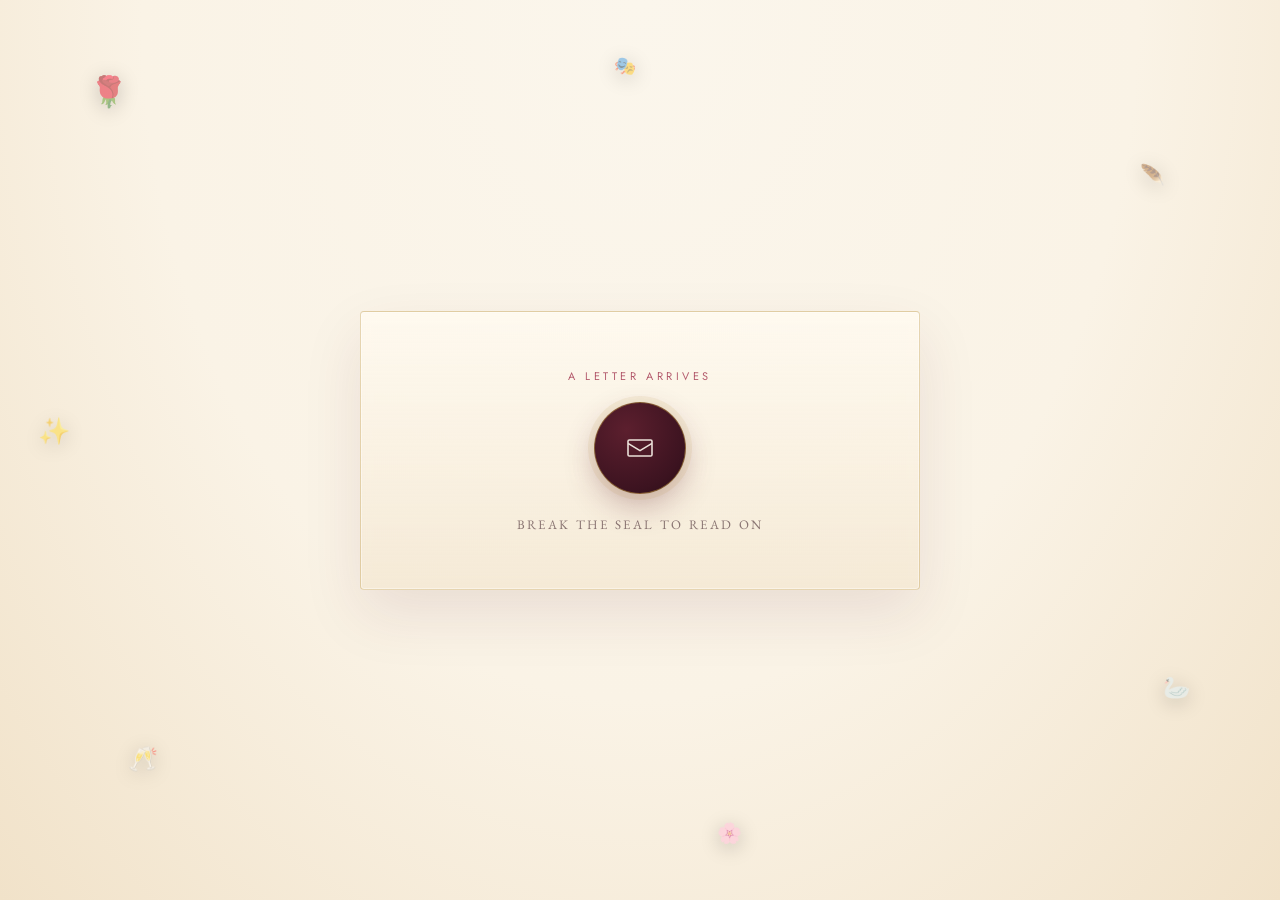
<file: index.html>
<!doctype html>
<html lang="en">
<head>
<meta charset="UTF-8" />
<meta name="viewport" content="width=device-width, initial-scale=1.0" />
<title>By Special Correspondence — Arya's Birthday</title>
<link rel="stylesheet" href="style.css?v=3" />
</head>
<body>
  <div class="stickers" aria-hidden="true">
    <span class="sticker s1">🌹</span>
    <span class="sticker s2">🪶</span>
    <span class="sticker s3">🥂</span>
    <span class="sticker s4">🦢</span>
    <span class="sticker s5">✨</span>
    <span class="sticker s6">🎭</span>
    <span class="sticker s7">🌸</span>
  </div>

  <main class="card">
    <div id="sealStage" class="seal-stage">
      <div class="eyebrow">A Letter Arrives</div>
      <div class="seal" aria-hidden="true">
        <svg viewBox="0 0 24 24" fill="none" stroke="#fbf6ec" stroke-width="1.2">
          <path d="M3 8.5 12 14l9-5.5M4 6h16a1 1 0 0 1 1 1v10a1 1 0 0 1-1 1H4a1 1 0 0 1-1-1V7a1 1 0 0 1 1-1z" />
        </svg>
      </div>
      <div class="seal-label">Break the seal to read on</div>
    </div>

    <div id="letter" class="letter">
      <div class="eyebrow">By Special Correspondence</div>
      <h1 class="invite-title">A Most Diverting Affair</h1>
      <p class="invite-sub">3rd of July · Evening</p>

      <div class="rule"></div>

      <div class="letter-body">
        <p>Dearest Gentle Reader,</p>
        <p>This author has learned, from a source of impeccable discretion, that Miss Arya is to celebrate the anniversary of her birth coming friday.
        <p>You, esteemed friend, are hereby summoned to attend. Expect fine company, finer conversation, and revelry that shall be the talk of every drawing room come morning. There remains but one matter still undecided — the venue for the evening's festivities — and your vote, dear reader, shall settle it.</p>
        
      </div>

      <dl class="details">
        <dt>Date</dt>
        <dd>3rd July</dd>
        <dt>Time</dt>
        <dd>7:00 PM onwards</dd>
        <dt>Dress Code</dt>
        <dd><span class="dress-tag">Cool &amp; Sexy</span></dd>
      </dl>

      <div class="cta-row">
        <a href="invite.html" class="btn">Cast Your Vote →</a>
      </div>

      <div class="signed">Arya</div>
    </div>
  </main>

  <script src="confetti.js?v=3"></script>
  <script>
    const stage = document.getElementById('sealStage');
    const letter = document.getElementById('letter');
    stage.addEventListener('click', () => {
      burstConfetti(stage);
      stage.style.display = 'none';
      letter.classList.add('open');
    });
  </script>
</body>
</html>
</file>
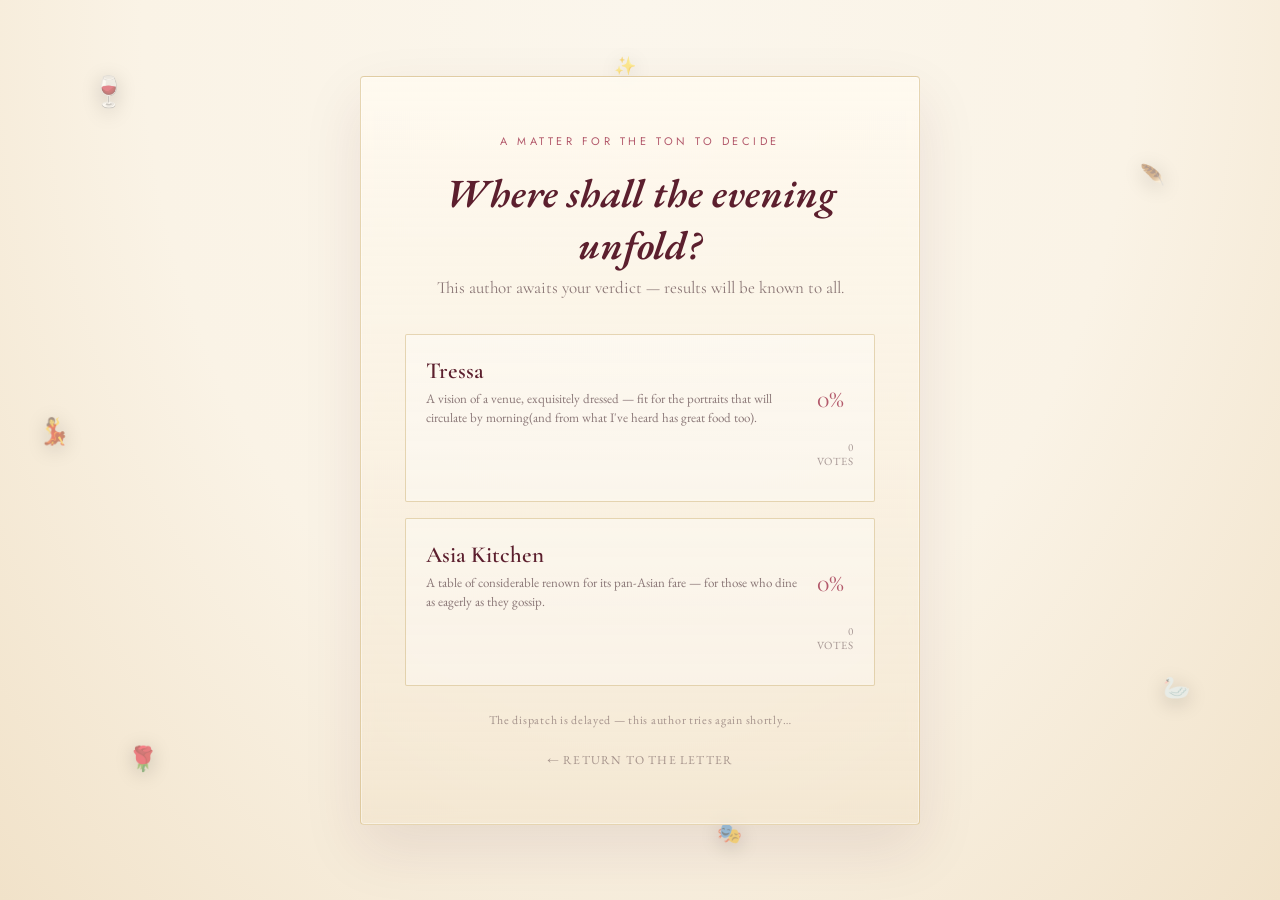
<file: invite.html>
<!doctype html>
<html lang="en">
<head>
<meta charset="UTF-8" />
<meta name="viewport" content="width=device-width, initial-scale=1.0" />
<title>The Venue in Question — Arya's Birthday</title>
<link rel="stylesheet" href="style.css?v=3" />
</head>
<body>
  <div class="stickers" aria-hidden="true">
    <span class="sticker s1">🍷</span>
    <span class="sticker s2">🪶</span>
    <span class="sticker s3">🌹</span>
    <span class="sticker s4">🦢</span>
    <span class="sticker s5">💃</span>
    <span class="sticker s6">✨</span>
    <span class="sticker s7">🎭</span>
  </div>

  <main class="card">
    <div class="eyebrow">A Matter For The Ton To Decide</div>
    <h1 class="poll-title">Where shall the evening unfold?</h1>
    <p class="poll-sub">This author awaits your verdict — results will be known to all.</p>

    <div class="options" id="options">
      <div class="option" data-key="tressa">
        <div class="fill" id="fill-tressa"></div>
        <div class="option-inner">
          <div>
            <p class="option-name">Tressa</p>
            <p class="option-desc">A vision of a venue, exquisitely dressed — fit for the portraits that will circulate by morning(and from what I've heard has great food too).</p>
          </div>
          <div>
            <p class="option-pct" id="pct-tressa">0%</p>
            <p class="option-votes" id="votes-tressa">0 votes</p>
          </div>
        </div>
      </div>

      <div class="option" data-key="asiakitchen">
        <div class="fill" id="fill-asiakitchen"></div>
        <div class="option-inner">
          <div>
            <p class="option-name">Asia Kitchen</p>
            <p class="option-desc">A table of considerable renown for its pan-Asian fare — for those who dine as eagerly as they gossip.</p>
          </div>
          <div>
            <p class="option-pct" id="pct-asiakitchen">0%</p>
            <p class="option-votes" id="votes-asiakitchen">0 votes</p>
          </div>
        </div>
      </div>
    </div>

    <p class="poll-note" id="note">Cast your vote · one per esteemed guest, if you please 🌹</p>

    <a href="index.html" class="back-link">← Return to the letter</a>
  </main>

  <script src="confetti.js?v=3"></script>
  <script src="script.js?v=3"></script>
</body>
</html>
</file>
<file: style.css>
@import url('https://fonts.googleapis.com/css2?family=Cormorant+Garamond:ital,wght@0,400;0,500;0,600;1,500;1,600&family=EB+Garamond:ital,wght@0,400;0,500;1,400&family=Pinyon+Script&family=Jost:wght@400;500;600&display=swap');

:root {
  --cream: #faf3e6;
  --cream-deep: #f1e2c9;
  --parchment: #fbf6ec;
  --blush: #d98a98;
  --blush-deep: #b35a6c;
  --sage: #94a886;
  --gold: #b8923f;
  --gold-soft: #d9b873;
  --ink: #43282f;
  --ink-soft: rgba(67, 40, 47, 0.62);
  --ink-soft-2: rgba(67, 40, 47, 0.45);
  --maroon: #5c1f2e;
  --maroon-deep: #3c1320;
  --line: rgba(184, 146, 63, 0.35);
}

* { box-sizing: border-box; }

html {
  scroll-behavior: smooth;
}

body {
  margin: 0;
  min-height: 100vh;
  background:
    radial-gradient(ellipse at top, var(--parchment) 0%, var(--cream) 55%, var(--cream-deep) 100%);
  color: var(--ink);
  font-family: 'EB Garamond', serif;
  font-weight: 400;
  display: flex;
  align-items: center;
  justify-content: center;
  padding: 32px 18px;
  overflow-x: hidden;
}

body::before {
  content: '';
  position: fixed;
  inset: 0;
  pointer-events: none;
  background-image:
    radial-gradient(circle, var(--gold) 0.7px, transparent 0.7px),
    radial-gradient(circle, var(--blush) 0.6px, transparent 0.6px);
  background-size: 30px 30px, 22px 22px;
  background-position: 0 0, 11px 11px;
  opacity: 0.10;
  z-index: 0;
}

.display {
  font-family: 'Cormorant Garamond', serif;
}

.script {
  font-family: 'Pinyon Script', cursive;
}

a { color: inherit; }

/* ---------- Shared frame ---------- */
.card {
  position: relative;
  z-index: 1;
  width: 100%;
  max-width: 560px;
  border: 1px solid var(--line);
  background: linear-gradient(180deg, rgba(255, 250, 240, 0.85), rgba(241, 226, 201, 0.55));
  backdrop-filter: blur(6px);
  border-radius: 4px;
  padding: 56px 44px;
  box-shadow: 0 24px 60px rgba(92, 31, 46, 0.1), inset 0 0 0 1px rgba(255,255,255,0.4);
}

.eyebrow {
  font-family: 'Jost', sans-serif;
  font-size: 11px;
  letter-spacing: 0.32em;
  text-transform: uppercase;
  color: var(--blush-deep);
  margin: 0 0 18px;
  text-align: center;
}

.rule {
  width: 56px;
  height: 1px;
  background: var(--gold);
  margin: 22px auto;
  opacity: 0.7;
}

/* ---------- Page 1: the letter / wax seal ---------- */
.seal-stage {
  display: flex;
  flex-direction: column;
  align-items: center;
  justify-content: center;
  text-align: center;
  cursor: pointer;
}

.seal {
  width: 92px;
  height: 92px;
  border-radius: 50%;
  background: radial-gradient(circle at 35% 30%, var(--maroon), var(--maroon-deep) 70%, #2a0c15 100%);
  border: 1px solid rgba(184, 146, 63, 0.55);
  display: flex;
  align-items: center;
  justify-content: center;
  box-shadow: 0 0 0 6px rgba(184, 146, 63, 0.1), 0 12px 30px rgba(92, 31, 46, 0.3);
  transition: transform 0.45s ease, box-shadow 0.45s ease;
  animation: pulse 3.2s ease-in-out infinite;
}

.seal svg { width: 32px; height: 32px; opacity: 0.9; }

.seal-stage:hover .seal {
  transform: scale(1.06) rotate(-3deg);
  box-shadow: 0 0 0 9px rgba(184, 146, 63, 0.15), 0 16px 36px rgba(92, 31, 46, 0.35);
}

@keyframes pulse {
  0%, 100% { box-shadow: 0 0 0 6px rgba(184,146,63,0.1), 0 12px 30px rgba(92,31,46,0.3); }
  50% { box-shadow: 0 0 0 10px rgba(184,146,63,0.16), 0 12px 30px rgba(92,31,46,0.3); }
}

.seal-label {
  margin-top: 22px;
  font-size: 13px;
  letter-spacing: 0.18em;
  text-transform: uppercase;
  color: var(--ink-soft);
}

.letter {
  display: none;
}

.letter.open {
  display: block;
  animation: unfold 0.7s cubic-bezier(.2,.8,.2,1);
}

@keyframes unfold {
  from { opacity: 0; transform: translateY(14px) scaleY(0.96); transform-origin: top; }
  to { opacity: 1; transform: translateY(0) scaleY(1); }
}

h1.invite-title {
  font-size: clamp(2.2rem, 6vw, 3rem);
  font-weight: 600;
  font-style: italic;
  text-align: center;
  margin: 0 0 4px;
  color: var(--maroon);
  letter-spacing: 0.01em;
}

.invite-sub {
  text-align: center;
  font-size: 14px;
  letter-spacing: 0.14em;
  text-transform: uppercase;
  color: var(--blush-deep);
  margin: 0 0 8px;
}

.letter-body {
  font-family: 'Cormorant Garamond', serif;
  font-size: 19px;
  line-height: 1.75;
  color: var(--ink);
  margin: 26px 0;
}

.letter-body p { margin: 0 0 16px; }

.letter-body .whistledown {
  font-family: 'Pinyon Script', cursive;
  font-size: 26px;
  color: var(--blush-deep);
  display: block;
  margin-top: 4px;
}

.details {
  display: grid;
  grid-template-columns: auto 1fr;
  gap: 10px 16px;
  margin: 28px 0;
  font-size: 14px;
}

.details dt {
  color: var(--gold);
  letter-spacing: 0.12em;
  text-transform: uppercase;
  font-size: 11px;
  align-self: center;
}

.details dd {
  margin: 0;
  font-family: 'Cormorant Garamond', serif;
  font-size: 18px;
  color: var(--ink);
}

.dress-tag {
  display: inline-block;
  margin-top: 4px;
  padding: 3px 10px;
  border: 1px solid var(--blush-deep);
  color: var(--blush-deep);
  border-radius: 999px;
  font-size: 11px;
  letter-spacing: 0.1em;
  text-transform: uppercase;
}

.cta-row {
  text-align: center;
  margin-top: 32px;
}

.btn {
  display: inline-block;
  background: linear-gradient(180deg, var(--gold-soft), var(--gold));
  color: var(--maroon-deep);
  font-family: 'Jost', sans-serif;
  font-weight: 600;
  font-size: 13px;
  letter-spacing: 0.1em;
  text-transform: uppercase;
  padding: 14px 30px;
  border: none;
  border-radius: 2px;
  cursor: pointer;
  text-decoration: none;
  transition: transform 0.25s ease, box-shadow 0.25s ease;
  box-shadow: 0 8px 20px rgba(201, 161, 74, 0.18);
}

.btn:hover {
  transform: translateY(-2px);
  box-shadow: 0 12px 26px rgba(201, 161, 74, 0.28);
}

.signed {
  text-align: center;
  margin-top: 26px;
  font-family: 'Pinyon Script', cursive;
  font-size: 34px;
  color: var(--blush-deep);
}

/* ---------- Page 2: the poll ---------- */
.poll-title {
  font-size: clamp(1.9rem, 5vw, 2.5rem);
  font-style: italic;
  font-weight: 600;
  text-align: center;
  margin: 0 0 6px;
  color: var(--maroon);
}

.poll-sub {
  text-align: center;
  font-size: 14px;
  color: var(--ink-soft);
  margin: 0 0 36px;
  font-family: 'Cormorant Garamond', serif;
  font-size: 17px;
}

.options {
  display: grid;
  gap: 16px;
}

.option {
  position: relative;
  border: 1px solid var(--line);
  padding: 22px 20px;
  border-radius: 2px;
  cursor: pointer;
  background: rgba(255,255,255,0.35);
  transition: border-color 0.3s ease, background 0.3s ease, transform 0.2s ease;
  overflow: hidden;
}

.option:hover {
  border-color: var(--gold);
  transform: translateY(-2px);
}

.option.locked {
  cursor: default;
  pointer-events: none;
}

.option.locked:hover {
  transform: none;
}

.option .fill {
  position: absolute;
  inset: 0;
  width: 0%;
  background: linear-gradient(90deg, rgba(184,146,63,0.22), rgba(184,146,63,0.04));
  transition: width 0.9s cubic-bezier(.2,.8,.2,1);
  z-index: 0;
}

.option-inner {
  position: relative;
  z-index: 1;
  display: flex;
  justify-content: space-between;
  align-items: flex-start;
  gap: 14px;
}

.option-name {
  font-family: 'Cormorant Garamond', serif;
  font-size: 23px;
  font-weight: 600;
  margin: 0 0 4px;
  color: var(--maroon);
}

.option-desc {
  font-size: 13px;
  color: var(--ink-soft);
  line-height: 1.5;
  margin: 0;
}

.option-pct {
  font-family: 'Cormorant Garamond', serif;
  font-size: 26px;
  color: var(--blush-deep);
  white-space: nowrap;
}

.option-votes {
  font-size: 11px;
  letter-spacing: 0.08em;
  text-transform: uppercase;
  color: var(--ink-soft-2);
  text-align: right;
  margin-top: 2px;
}

.poll-note {
  text-align: center;
  font-size: 12px;
  letter-spacing: 0.06em;
  color: var(--ink-soft-2);
  margin-top: 26px;
}

.poll-note.success {
  color: var(--blush-deep);
}

.back-link {
  display: block;
  text-align: center;
  margin-top: 24px;
  font-size: 12px;
  letter-spacing: 0.1em;
  text-transform: uppercase;
  color: var(--ink-soft-2);
  text-decoration: none;
}

.back-link:hover { color: var(--gold); }

@media (prefers-reduced-motion: reduce) {
  .seal { animation: none; }
  .letter.open { animation: none; }
  .option .fill { transition: none; }
}

@media (max-width: 480px) {
  .card { padding: 40px 24px; }
  .option-inner { flex-direction: column; }
  .option-pct { align-self: flex-end; }
}

/* ---------- Floating stickers ---------- */
.stickers {
  position: fixed;
  inset: 0;
  pointer-events: none;
  z-index: 0;
  overflow: hidden;
}

.sticker {
  position: absolute;
  font-size: 26px;
  opacity: 0.5;
  filter: drop-shadow(0 4px 10px rgba(0,0,0,0.4));
  animation: drift 9s ease-in-out infinite, spin 14s linear infinite;
}

.sticker.s1 { top: 8%;  left: 7%;  font-size: 30px; animation-delay: 0s, 0s; }
.sticker.s2 { top: 18%; right: 9%; font-size: 20px; animation-delay: 1.2s, 2s; }
.sticker.s3 { bottom: 14%; left: 10%; font-size: 24px; animation-delay: 2.4s, 1s; }
.sticker.s4 { bottom: 22%; right: 7%; font-size: 22px; animation-delay: 0.6s, 3s; }
.sticker.s5 { top: 46%; left: 3%; font-size: 26px; animation-delay: 1.8s, 0.5s; }
.sticker.s6 { top: 6%; left: 48%; font-size: 18px; animation-delay: 3s, 2.5s; }
.sticker.s7 { bottom: 6%; right: 42%; font-size: 20px; animation-delay: 0.9s, 1.5s; }

@keyframes drift {
  0%, 100% { transform: translateY(0); }
  50% { transform: translateY(-22px); }
}

@keyframes spin {
  from { rotate: 0deg; }
  to { rotate: 360deg; }
}

/* ---------- Card entrance ---------- */
.card {
  animation: cardIn 0.8s cubic-bezier(.2,.8,.2,1);
}

@keyframes cardIn {
  from { opacity: 0; transform: translateY(18px) scale(0.98); }
  to { opacity: 1; transform: translateY(0) scale(1); }
}

.letter.open > * {
  animation: lineIn 0.6s cubic-bezier(.2,.8,.2,1) both;
}

.letter.open > *:nth-child(1) { animation-delay: 0.05s; }
.letter.open > *:nth-child(2) { animation-delay: 0.12s; }
.letter.open > *:nth-child(3) { animation-delay: 0.19s; }
.letter.open > *:nth-child(4) { animation-delay: 0.26s; }
.letter.open > *:nth-child(5) { animation-delay: 0.33s; }
.letter.open > *:nth-child(6) { animation-delay: 0.4s; }
.letter.open > *:nth-child(7) { animation-delay: 0.47s; }

@keyframes lineIn {
  from { opacity: 0; transform: translateY(10px); }
  to { opacity: 1; transform: translateY(0); }
}

/* ---------- Confetti ---------- */
.confetti-layer {
  position: fixed;
  inset: 0;
  pointer-events: none;
  z-index: 50;
}

.confetti-piece {
  position: fixed;
  border-radius: 1px;
  animation-name: confettiBurst;
  animation-timing-function: cubic-bezier(.2,.7,.3,1);
  animation-fill-mode: forwards;
  will-change: transform, opacity;
}

@keyframes confettiBurst {
  0% { transform: translate(-50%, -50%) rotate(0deg); opacity: 1; }
  100% { transform: translate(calc(-50% + var(--dx)), calc(-50% + var(--dy))) rotate(var(--rotate)); opacity: 0; }
}

/* ---------- Poll option pop on vote ---------- */
.option.voted {
  animation: votedPop 0.5s cubic-bezier(.3,1.4,.4,1);
}

@keyframes votedPop {
  0% { transform: scale(1); }
  35% { transform: scale(1.035); }
  100% { transform: scale(1); }
}

@media (prefers-reduced-motion: reduce) {
  .sticker { animation: none; opacity: 0.35; }
  .card { animation: none; }
  .letter.open > * { animation: none; }
  .option.voted { animation: none; }
}
</file>
